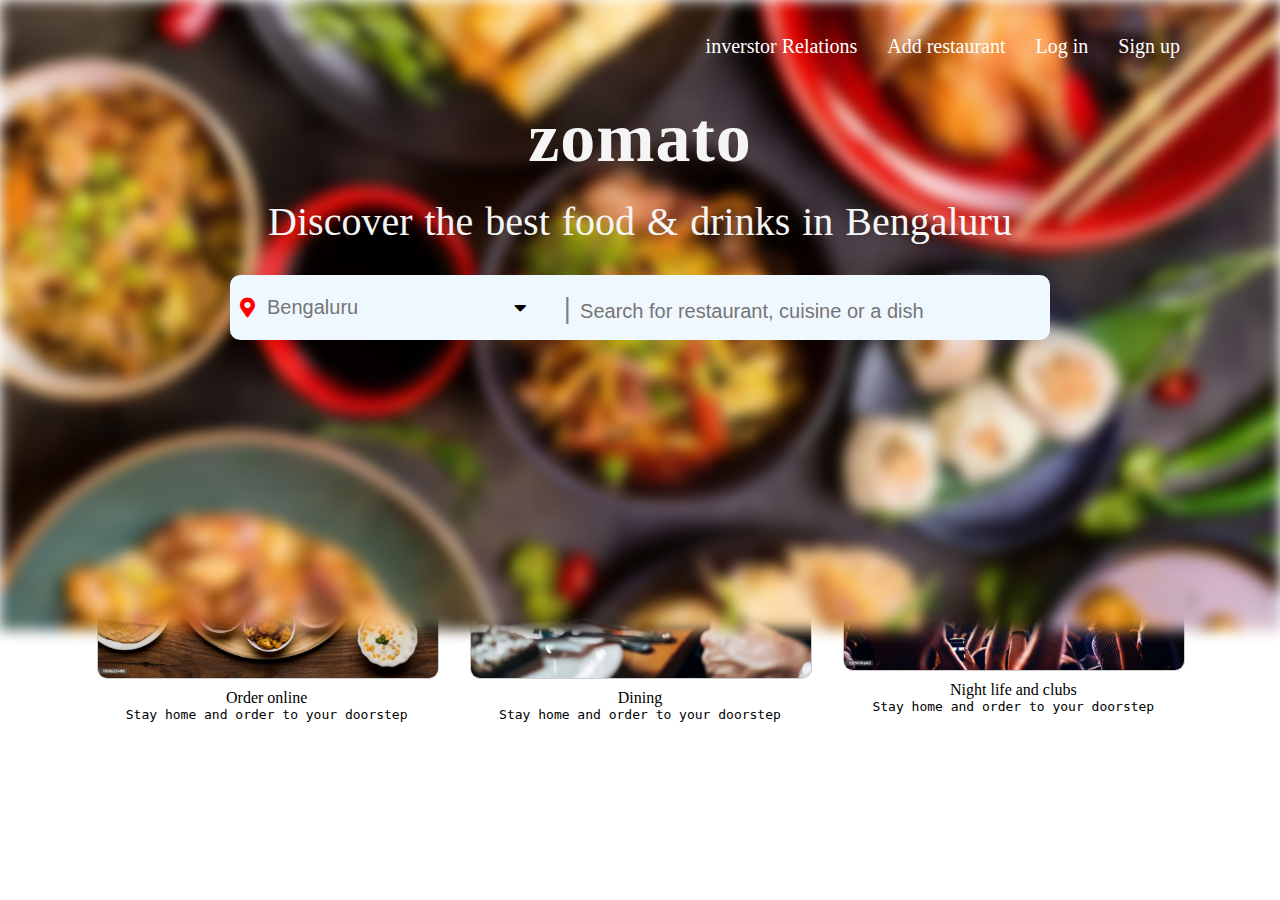
<file: index.html>
<!DOCTYPE html>
<html lang="en">
<head>
    <meta charset="UTF-8">
    <meta name="viewport" content="width=device-width, initial-scale=1.0">
    <title>Zomato</title>
    <link rel="stylesheet" href="index.css">
    <link rel="icon" href="icon.png">
    <link href="https://cdnjs.cloudflare.com/ajax/libs/font-awesome/5.15.4/css/all.min.css" rel="stylesheet">
</head>
<body>
    <div class="info">
        <ul>
            <li><a href="#">inverstor Relations</a></li>
            <li><a href="#">Add restaurant</a></li>
            <li><a href="login.html">Log in</a></li>
            <li><a href="signup.html">Sign up</a></li>
        </ul>
    </div>
    <div class="background">
        <img>
    </div>
    <div class="text">
        <h1>zomato</h1>
        <p>Discover the best food & drinks in Bengaluru</p>
    </div>
    <div class="search">
        <div class="contain">
            <i class="fas fa-map-marker-alt location"></i>
            <input type="text" list="cityList" placeholder="Bengaluru" />
            <datalist id="cityList">
            <option value="Bengaluru"></option>
            <option value="Mumbai"></option>
            <option value="Hyderbad"></option>
            </datalist>
                <div class="line">|
                <input type="text" placeholder="Search for restaurant, cuisine or a dish">
                </div>
        </div>
                <i class="fas fa-caret-down caret-down"></i>
                </div>
    </div>
    <div class="images-container">
        <div class="online">
            <div class="image-box">
                <img src="online.jpg" alt="Online 1">
                <div class="text-beside-image">
                    <p>Order online</p>
                    <pre>Stay home and order to your doorstep</pre>
                </div>
            </div>
        </div>
        <div class="online">
            <div class="image-box">
                <img src="dine.avif" alt="Online 1">
                <div class="text-beside-image">
                    <p>Dining</p>
                    <pre>Stay home and order to your doorstep</pre>
                </div>
            </div>
        </div>
        <div class="online">
            <div class="image-box">
                <img src="night-club.jpg" alt="Online 1">
                <div class="text-beside-image">
                    <p>Night life and clubs</p>
                    <pre>Stay home and order to your doorstep</pre>
                </div>
            </div>
        </div>
    </div>

</body>
</html>
</file>
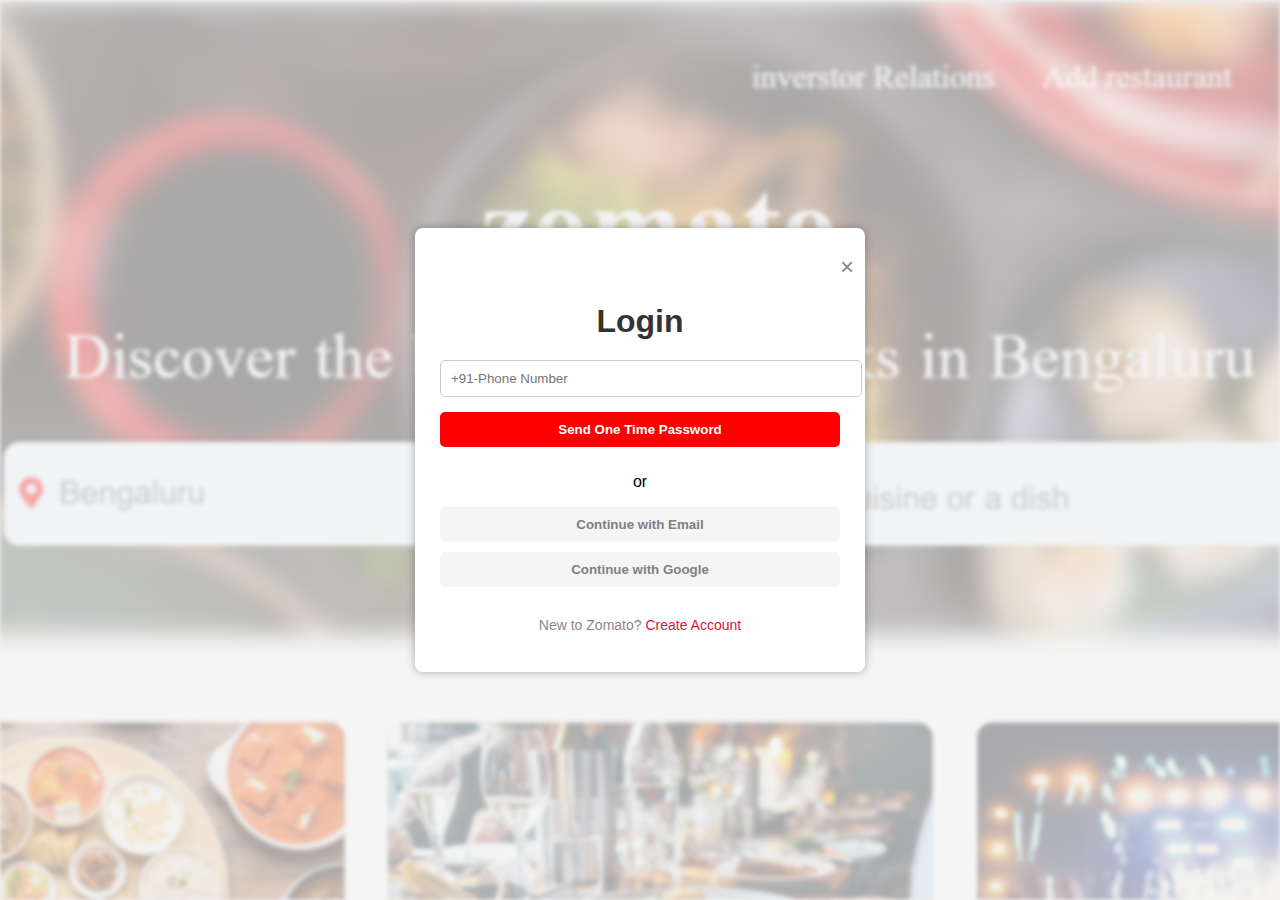
<file: login.html>
<!DOCTYPE html>
<html lang="en">

<head>
  <meta charset="UTF-8">
  <meta name="viewport" content="width=device-width, initial-scale=1.0">
  <title>Zomato Login</title>
  <link rel="stylesheet" href="login.css">
</head>

<body>
  <div class="background-blur">
    <div class="login-form">
        <a href="index.html"><span class="close-btn">&times;</span></a>
      <h1>Login</h1>
      <form id="loginForm" action="#" method="post">
        <div class="form-group">
          <label for="phoneNumber"></label>
          <input type="tel" id="phoneNumber" name="phoneNumber" required placeholder="+91-Phone Number">
        </div>
        <button type="submit" class="otp-btn">Send One Time Password</button>
        <p>or</p>
        <button class="continue-email-btn">Continue with Email</button>
        <button class="continue-google-btn">Continue with Google</button>
      </form>
      <p class="bottom-text">New to Zomato? <a href="signup.html">Create Account</a></p>
    </div>
  </div>
  <div class="img">
    <img >
</div>
</body>

</html>
</file>
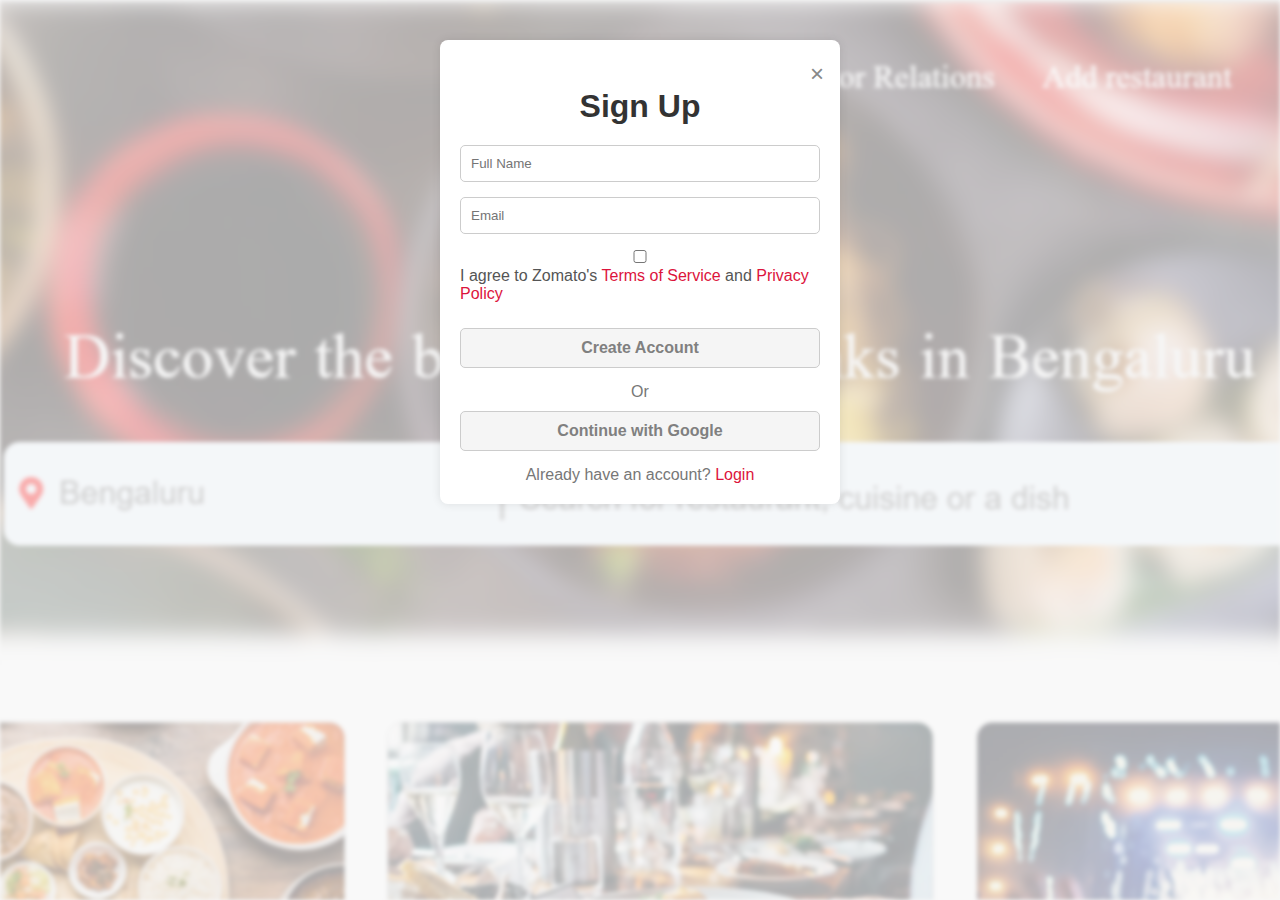
<file: signup.html>
<!DOCTYPE html>
<html lang="en">

<head>
  <meta charset="UTF-8">
  <meta name="viewport" content="width=device-width, initial-scale=1.0">
  <title>Zomato Account Creation</title>
  <link rel="stylesheet" href="signup.css">
</head>

<body>
  <div class="container">
    <a href="index.html"><span class="close-btn">&times;</span></a>
    <h1>Sign Up</h1>
    <form id="accountForm" action="#" method="post">
      <div class="form-group">
        <label for="fullName"></label>
        <input type="text" id="fullName" name="fullName" required placeholder="Full Name">
      </div>
      <div class="form-group">
        <label for="email"></label>
        <input type="email" id="email" name="email" required placeholder="Email">
      </div>
      <div class="form-group">
        <input type="checkbox" id="terms" name="terms" required>
        <label for="terms">I agree to Zomato's <a href="#">Terms of Service</a> and <a href="#">Privacy Policy</a></label>
      </div>
      <button type="submit" class="create-account-btn">Create Account</button>
    </form>
    <p>Or</p>
    <button class="continue-with-google-btn">Continue with Google</button>
    <p>Already have an account? <a href="login.html">Login</a></p>
  </div>
  <div class="img">
    <img >
</div>
</body>

</html>
</file>
<file: index.css>
*{
    margin: 0;
    padding: -10px;
}
body
{
}
.info ul
{
    position: relative;
    display: flex;
    justify-content: flex-end;
    gap: 30px;
    padding-right: 100px;
    padding-top: 35px;
    list-style: none;
    z-index: 3;
}
.info a{
    text-decoration: none;
    color:white;
    z-index: 2;
    font-weight: 400;
    font-family: 'Times New Roman', Times, serif;
    font-size: 20px;
}
.background
{
    position: absolute;
    background-image: url(download.png);
    background-position: center;
    background-size: cover;
    height: 70%;
    width: 100%;
    top: 0;
    filter: blur(7px);
}
.text h1
{
    position: relative;
    z-index: 4;
    color:whitesmoke;
    font-size: larger;
    display: flex;
    justify-content: center;
    padding-top: 40px;
    letter-spacing: 1px;
    font-size: 70px;
    font-family:initial;
    margin-bottom: 20px;
    
}
.text p
{
    position: relative;
    z-index: 4;
    color:whitesmoke;
    font-size: larger;
    display: flex;
    justify-content: center;
    word-spacing: 2px;
    font-size: 40px;
}
.contain
{
    background-color: aliceblue;
    width: 100%;
    height: 45px;
    max-width: 800px;
    border-radius: 10px;
    display: flex;
    align-items: center;
    padding: 10px;
}
.search
{
    position: relative;
    z-index: 4;
    color:whitesmoke;
    display: flex;
    justify-content: center;
    padding: 30px;
    align-items: center;
    
    
}
.location
{
    font-size: 20px;
    color: red;
    z-index: 4;
    margin-right: 10px;
}
.caret-down
{
    display: flex;
    position: absolute;
    color:black;
    z-index: 4;
    transform: translateY(-50%);
    cursor: pointer;
    margin-right: 240px;
    align-items: center;
    margin-top: 20px;
    font-size: 20px;
}
input
{
    background: transparent;
    border: none;
    font-size: 20px;
    outline: none;
}
.line
{
    font-size: 30px;
    color: grey;
    z-index: 4;
    margin-left: 30px;
    align-items: center;
    font-weight: bold;
}
.line input
{
    background: transparent;
    border: none;
    font-size: 20px;
    width: 400px;
    outline: none;
}
.images-container
{
    display: flex;
    justify-content:space-around;
    align-items: flex-start;
    margin-top: 80px;
    margin-left: 80px;
    margin-right: 80px;
}

.image-box {
    width: 340px;
    height: auto;
    text-align: center;
    margin-bottom: 20px; /* Adjust margin as needed */
    margin: 0 5px;
}
.image-box:hover {
    transform: scale(1.1); /* Increase size on hover (adjust as needed) */
    transition: transform 0.3s ease; /* Smooth transition */
    cursor: pointer;
}

.image-box img {
    width: 100%;
    height: 100%;
    height: auto;
    display: block;
    border: 1px solid #ccc; /* Optional: Add borders around images */
    border-radius: 10px;
}

.text-beside-image {
    margin-top: 10px; /* Adjust margin as needed */
}
@media screen and (max-width: 600px) {
    body {
      width: 100%;
    }
  }
</file>
<file: login.css>
body {
    margin: 0;
    padding: 0;
    font-family: Arial, sans-serif;
    display: flex;
    justify-content: center;
    align-items: center;
    height: 100vh;
    background-color: #f2f2f2; /* Background color for the entire page */
  }
  
  .login-form {
    background-color: #fff; /* White background for the form */
    padding: 25px;
    border-radius: 8px;
    box-shadow: 0 0 10px rgba(0, 0, 0, 0.3);
    max-width: 400px;
    width: 100%;
    text-align: center;
    outline-color: whitesmoke;
  }
  
  .login-form h1 {
    margin-bottom: 20px;
    color: #333;
  }
  
  .form-group {
    margin-bottom: 15px;
    text-align: left;
  }
  
  .form-group label {
    display: block;
    margin-bottom: 5px;
    color: #555;
  }
  
  .form-group input[type="tel"],
  .form-group input[type="email"] {
    width: 100%;
    padding: 10px;
    border-radius: 5px;
    border: 1px solid #ccc;
  }
  
  .otp-btn,
  .continue-email-btn,
  .continue-google-btn {
    width: 100%;
    padding: 10px;
    border-radius: 5px;
    border: none;
    cursor: pointer;
    font-weight: bold;
    margin-bottom: 10px;
  }
  
  .otp-btn {
    background-color: red;
    color: #fff;
  }
  
  .continue-email-btn {
    background-color: whitesmoke;
    color: gray;
  }
  
  .continue-google-btn {
    background-color: whitesmoke;
    color:gray;
  }
/* Existing CSS remains the same */

.bottom-text {
    margin-top: 20px;
    font-size: 14px;
    color: #888;
  }
  
  .bottom-text a {
    color:crimson;
    text-decoration: none;
  }
  
  .bottom-text a:hover {
    text-decoration: underline;
  }
  .img
  {
      position: absolute;
      background-image: url(Screenshot\ 2023-11-24\ 101557.png);
      background-size: cover;
      background-position: center;
      width: 100%;
      height: 100vh;
      top: 0;
      left: 0;
      z-index: -1;
      background-blend-mode: multiply;
      opacity: 0.3;
      filter: blur(2px);
  }
  .close-btn {
    position: relative;
    padding-left: 400px;
    cursor: pointer;
    font-size: 24px;
    color: #888;
    
  }
a{
    
    text-decoration: none;
  }
  @media screen and (max-width: 600px) {
    body {
      width: 100%;
    }
  }
</file>
<file: signup.css>
* {
    
    margin: 0;
    padding: 0;
    box-sizing: border-box;
  }
  
  /* Global Styles */
  body {
    margin-top: 40px;
    font-family: Arial, sans-serif;
    background-color: #f7f7f7;
  }
  
  .container {
    max-width: 400px;
    margin: 0 auto;
    padding: 20px;
    background-color: #fff;
    border-radius: 8px;
    box-shadow: 0 0 10px rgba(0, 0, 0, 0.1);
  }
  
  h1 {
    text-align: center;
    margin-bottom: 20px;
    color: #333;
  }
  
  .form-group {
    margin-bottom: 15px;
  }
  
  
  label {
    display: block;
    margin-bottom: 5px;
    color: #555;
    
  }
  
  input[type="text"],
  input[type="email"],
  input[type="checkbox"],
  button {
    width: 100%;
    padding: 10px;
    border-radius: 5px;
    border: 1px solid #ccc;
  }
  
  button {
    background-color:whitesmoke;
    color: gray;
    font-size: 16px;
    font-weight: bold;
    cursor: pointer;
    transition: background-color 0.3s ease;
  }
  
  
  .create-account-btn,
  .continue-with-google-btn {
    margin-top: 10px;
  }
  
  p {
    text-align: center;
    margin-top: 15px;
    color: #777;
  }
  
  a {
    color: crimson;
    text-decoration: none;
  }
  
  a:hover {
    text-decoration: underline;
  }
  .img
{
    position: absolute;
    background-image: url(Screenshot\ 2023-11-24\ 101557.png);
    background-size: cover;
    background-position: center;
    width: 100%;
    height: 100vh;
    top: 0;
    left: 0;
    z-index: -1;
    background-blend-mode: multiply;
    opacity: 0.3;
    filter: blur(2px);
}
.close-btn {
    position: relative;
    padding-left: 350px;
    cursor: pointer;
    font-size: 24px;
    color: #888;
    
  }
  @media screen and (max-width: 600px) {
    body {
      width: 100%;
    }
  }
</file>
